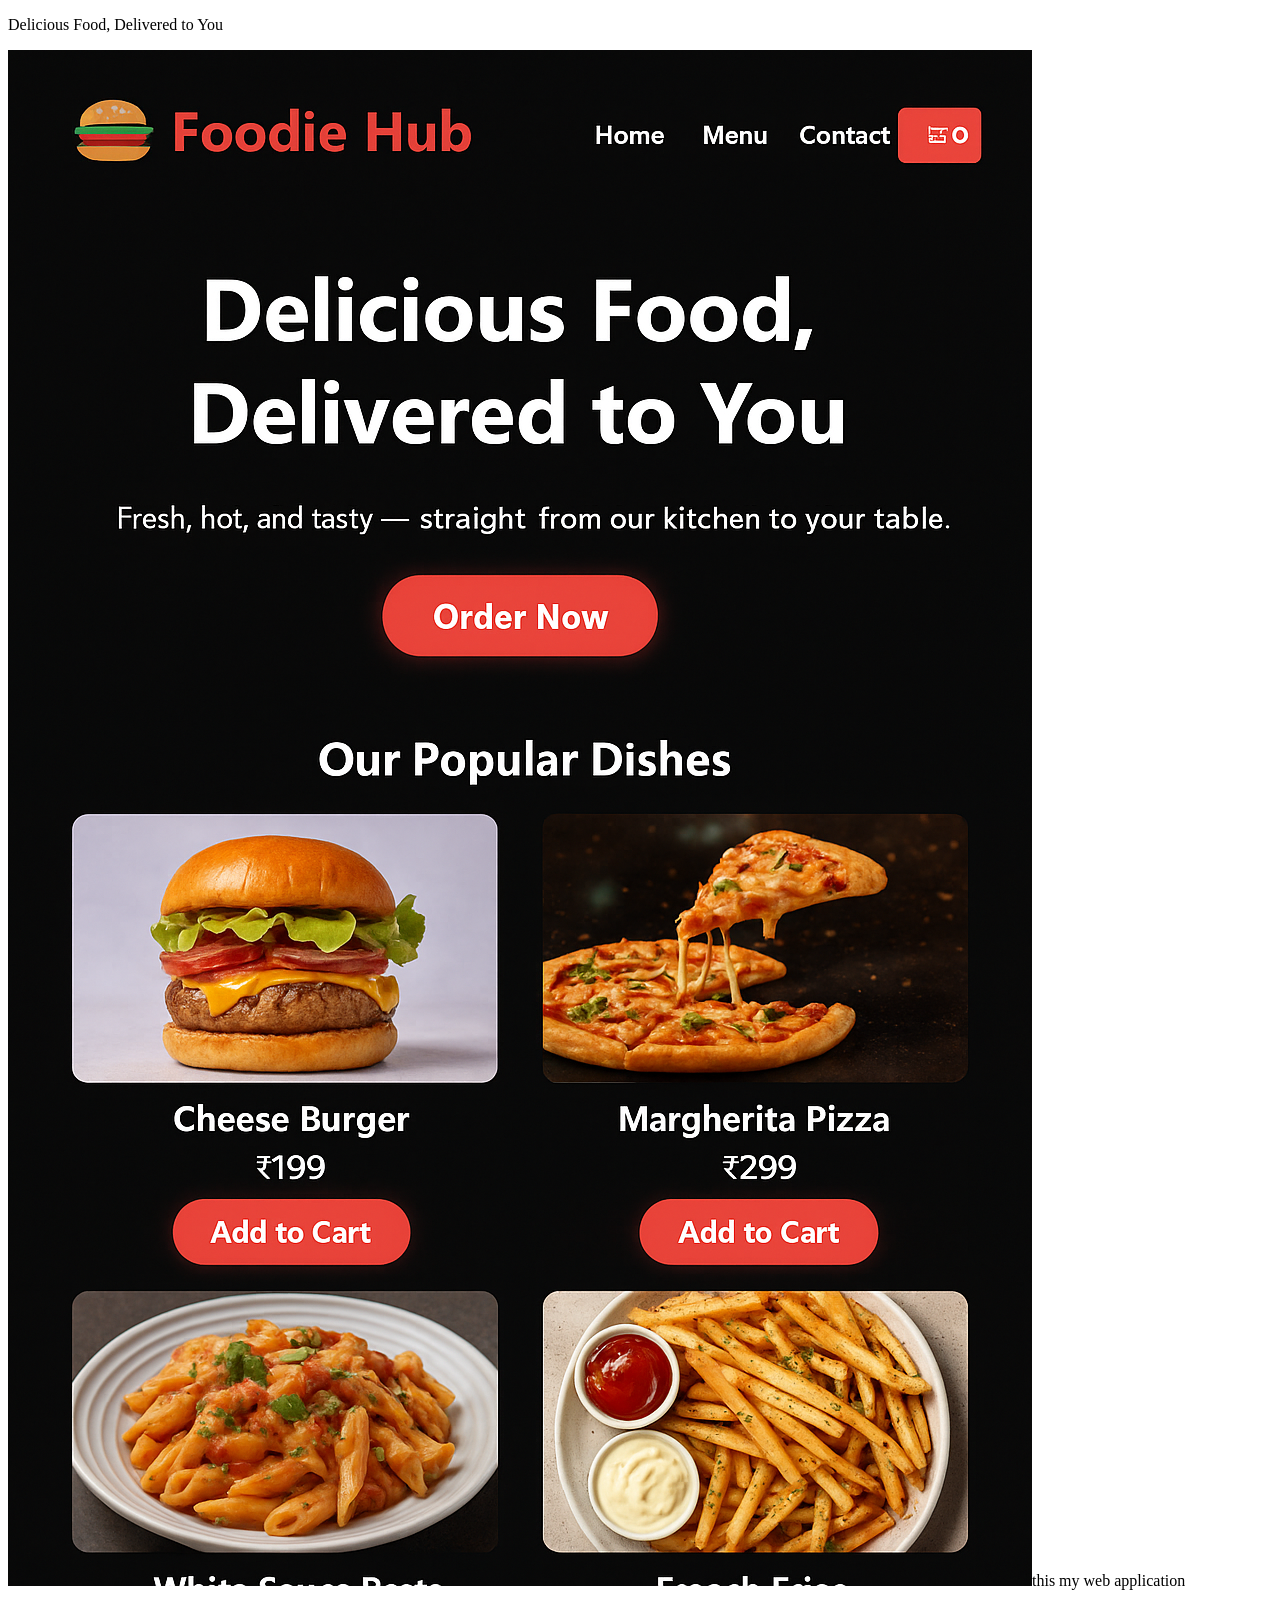
<file: web.html>
<!DOCTYPE html>
<html>
<head>
    <title><h1>Food hub</h1></title>
    <body>
         <p>Delicious Food, Delivered to You </p>
          <img src="web application poster.png">this my web application</img>

    </body>
</head>
</html>
</file>
